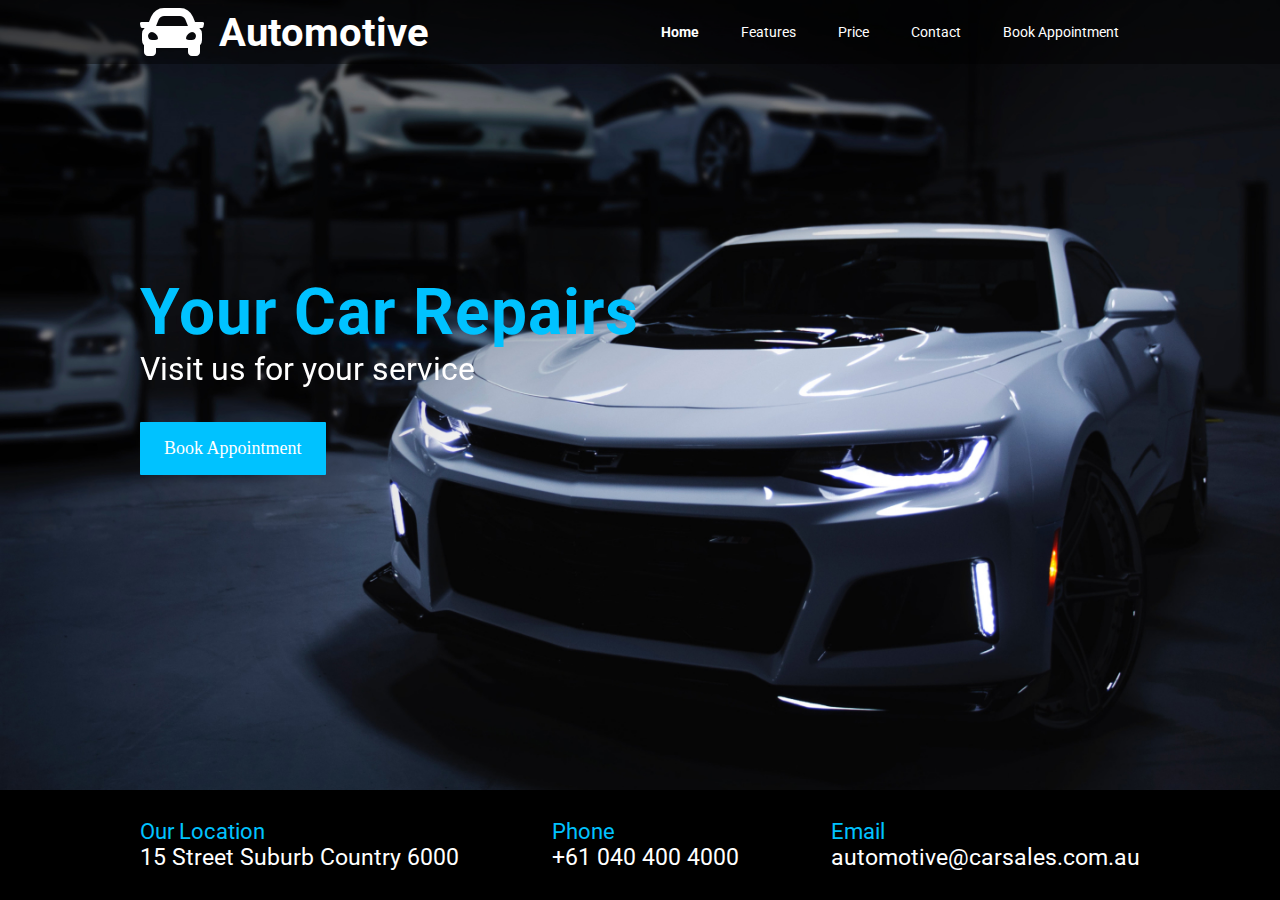
<file: automotive car/index.html>
<!DOCTYPE html>
<html lang="en_US" dir="ltr" prefix="og: http://ogp.me/ns#" itemscope itemtype="https://schema.org/WebPage">
<head>
    <meta charset="UTF-8">
    <meta name="viewport"
        content="width=device-width, height=device-height, initial-scale=1.0, user-scalable=0, maximum-scale=1.0" />
    <title>Automotive car</title>
    <link rel="stylesheet" href="style.css">
    <link href="https://fonts.googleapis.com/css2?family=Roboto:wght@400;500&display=swap" rel="stylesheet">
    <script src="script.js" defer></script>
    <script src="../automotive car/SmoothScroll.js"></script>
    <link href="https://unpkg.com/aos@2.3.1/dist/aos.css" rel="stylesheet">
    <link rel="apple-touch-icon" sizes="180x180" href="../automotive car/apple-touch-icon.png">
    <link rel="icon" type="image/png" sizes="32x32" href="../automotive car/favicon-32x32.png">
    <link rel="icon" type="image/png" sizes="16x16" href="../automotive car/favicon-16x16.png">
    <link rel="mask-icon" href="../automotive car/safari-pinned-tab.svg" color="#5bbad5">
    <meta name="msapplication-TileColor" content="#da532c">
    <meta name="theme-color" content="#000000">
    <link rel="stylesheet" href="https://cdnjs.cloudflare.com/ajax/libs/font-awesome/5.15.1/css/all.min.css">
    <script src="https://unpkg.com/aos@2.3.1/dist/aos.js"></script>
</head>
<body data-aos-easing="ease" data-aos-duration="400" data-aos-delay="0">
    <div id="wrapper">
        <header>
            <div id="header">                
                <div id="logo">
                    <i class="fas fa-car"></i>
                    <h2>Automotive</h2>
                </div>
                <ul id="list">
                    <li class="tab">
                        <a href="#">Home</a>
                    </li>
                    <li class="tab">
                        <a href="#">Features</a>
                    </li>
                    <li class="tab">
                        <a href="#">Price</a>
                    </li>
                    <li class="tab">
                        <a href="#">Contact</a>
                    </li>
                    <li class="tab selected">
                        <a href="#">Book Appointment</a>
                    </li>
                </ul>
            </div>
        </header>
        <main>
            <div id="visit-card">
                <h1 class="aos-init" data-aos="fade-down" data-aos-duration="1000">Your Car Repairs</h1>
                <span class="aos-init" data-aos="fade-left" data-aos-duration="1000">Visit us for your service</span>
                <a class="aos-init" data-aos="fade-up" data-aos-duration="1000" href="#">Book Appointment</a>
            </div>
        </main>
    </div>
        <footer>
            <div id="footer">
                <div id="location">
                    <h4 class="feedback">Our Location</h4>
                    <span>15 Street Suburb Country 6000</span>
                </div>
                <div id="phone">
                    <h4 class="feedback">Phone</h4>
                    <span>+61 040 400 4000</span>
                </div>
                <div id="email">
                    <h4 class="feedback">Email</h4>
                    <span>automotive@carsales.com.au</span>
                </div>
            </div>
        </footer>
        <script>
            AOS.init();
        </script>
</body>
</html>
</file>
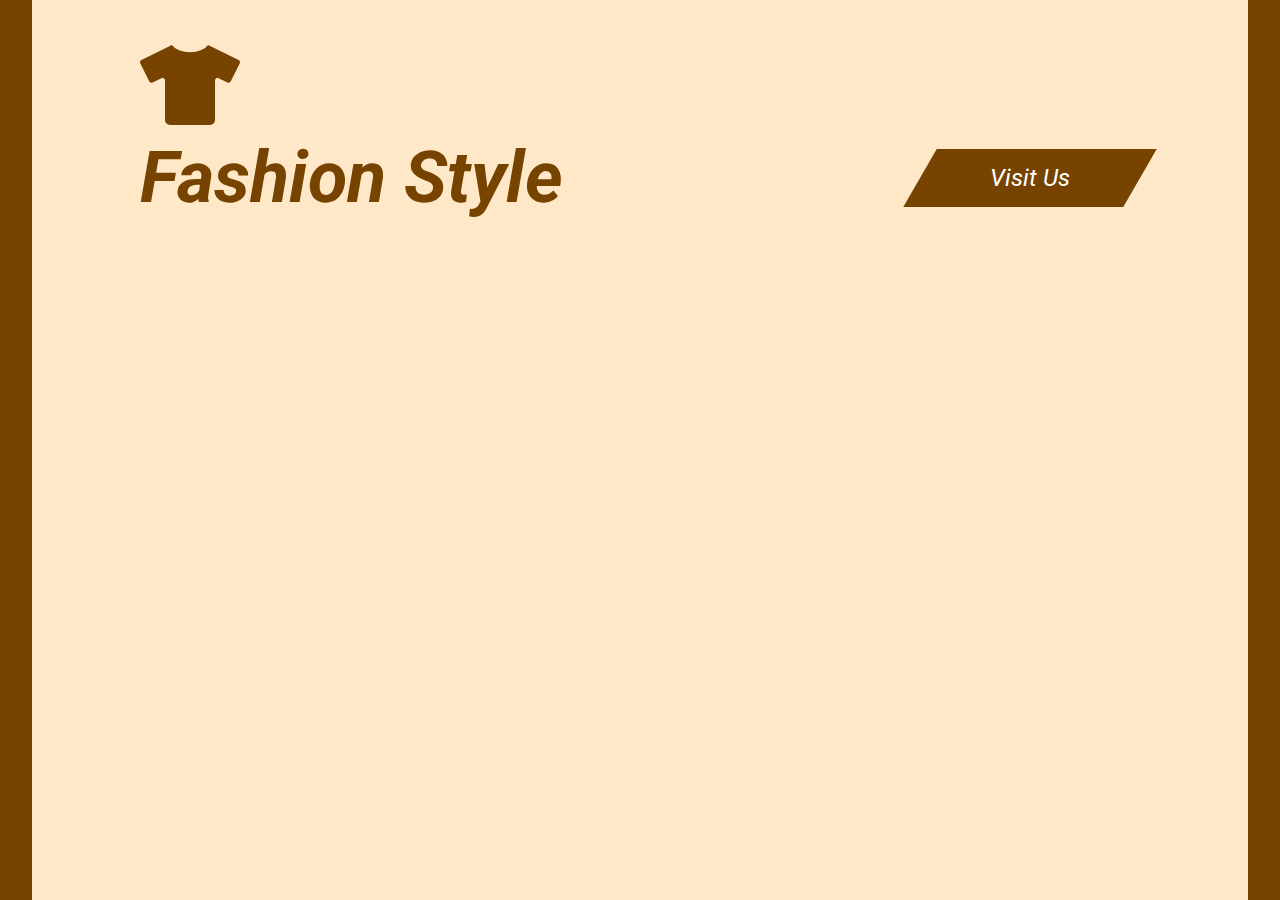
<file: fashion style/index.html>
<!DOCTYPE html>
<html lang="en_US" dir="ltr" prefix="og: http://ogp.me/ns#" itemscope itemtype="https://schema.org/WebPage">
<head>
    <meta charset="UTF-8">
    <meta name="viewport" content="width=device-width, initial-scale=1.0">
    <title>Fashion</title>
    <link rel="stylesheet" href="style.css">
    <script src="script.js"></script>
    <link href="https://unpkg.com/aos@2.3.1/dist/aos.css" rel="stylesheet">
    <script src="../footwear/SmoothScroll.js"></script>
    <script src="https://unpkg.com/aos@2.3.1/dist/aos.js"></script>
    <link rel="stylesheet" href="https://cdnjs.cloudflare.com/ajax/libs/font-awesome/5.15.1/css/all.min.css">
    <link href="https://fonts.googleapis.com/css2?family=Roboto:wght@400;500&display=swap" rel="stylesheet">
</head>
<body>
    <div id="wrapper">
        <header>
            <div id="header">
                <div id="logo">
                    <i class="fas fa-tshirt"></i>
                </div>
                <div id="name-company">
                    <h1>Fashion Style</h1>
                    <a href="#" id="feedback">Visit Us</a>
                </div>
            </div>
        </header>
    </div>
</body>
</html>
</file>
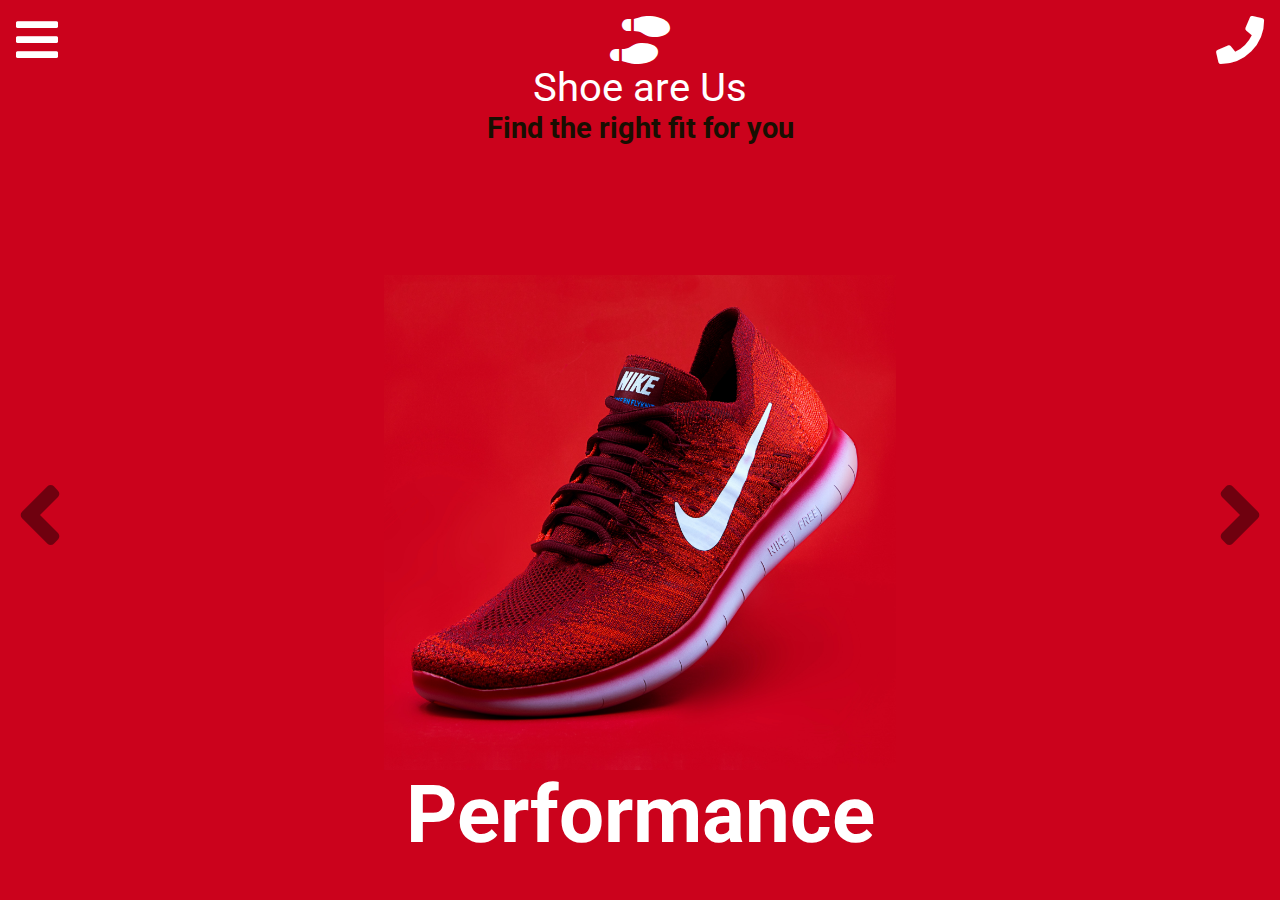
<file: footwear/index.html>
<!DOCTYPE html>
<html lang="en_US" dir="ltr" prefix="og: http://ogp.me/ns#" itemscope itemtype="https://schema.org/WebPage">
<head>
    <meta charset="UTF-8">
    <meta name="viewport"
        content="width=device-width, height=device-height, initial-scale=1.0, user-scalable=0, maximum-scale=1.0" />
    <title>Foot Wear</title>
    <link rel="stylesheet" href="style.css">
    <script src="script.js" defer></script>
    <link href="https://unpkg.com/aos@2.3.1/dist/aos.css" rel="stylesheet">
    <script src="../footwear/SmoothScroll.js"></script>
    <script src="https://unpkg.com/aos@2.3.1/dist/aos.js"></script>
    <link rel="stylesheet" href="https://cdnjs.cloudflare.com/ajax/libs/font-awesome/5.15.1/css/all.min.css">
    <link href="https://fonts.googleapis.com/css2?family=Roboto:wght@400;500&display=swap" rel="stylesheet">
    <link rel="apple-touch-icon" sizes="180x180" href="../footwear/apple-touch-icon.png">
    <link rel="icon" type="image/png" sizes="32x32" href="../footwear/favicon-32x32.png">
    <link rel="icon" type="image/png" sizes="16x16" href="../footwear/favicon-16x16.png">
    <link rel="mask-icon" href="../footwear/safari-pinned-tab.svg" color="#5bbad5">
    <meta name="msapplication-TileColor" content="#da532c">
    <meta name="theme-color" content="#ffffff">
</head>
<body>
    <div id="wrapper">
        <header>
            <div id="header">
                <div id="menu-burger">
                    <a href="#"><i class="fas fa-bars headerEls"></i></a>
                </div>
                <div id="logo">
                    <i class="fas fa-shoe-prints headerEls"></i>
                    <h3 class="headerEls">Shoe are Us</h3>
                    <span>Find the right fit for you</span>
                </div>
                <div id="call-us">
                    <a href="#"><i class="fas fa-phone headerEls"></i></a>
                </div>
            </div>
        </header>
        <main>
            <div id="main-content">
                <button id="onLeft"><i class="fas fa-angle-left"></i></button>
                <div id="images-wrapper">
                    <div class="current-image">
                        <div class="slide" data-bg-color="rgb(203, 2, 28)" data-text-color="rgb(255, 255, 255)">
                            <img src="../footwear/images/shoe-1.jpg" alt="foot">
                        </div>
                        <div class="slide" data-bg-color="rgb(224, 225, 227)" data-text-color="rgb(29, 27, 27, 0.966)">
                            <img src="../footwear/images/shoe-2.jpg" alt="foot">
                        </div>
                        <div class="slide" data-bg-color="rgb(246, 247, 249)" data-text-color="rgb(29, 27, 27, 0.966)">
                            <img src="../footwear/images/shoe-3.jpg" alt="foot">
                        </div>
                        <div class="slide" data-bg-color="rgb(63, 67, 70)" data-text-color="rgb(255, 255, 255)">
                            <img src="../footwear/images/shoe-4.jpg" alt="foot">
                        </div>
                    </div>
                </div>
                <h1 class="headerEls">Performance</h1>
                <button id="onRight"><i class="fas fa-angle-right"></i></button>
            </div>
        </main>
    </div>
</body>
</html>
</file>
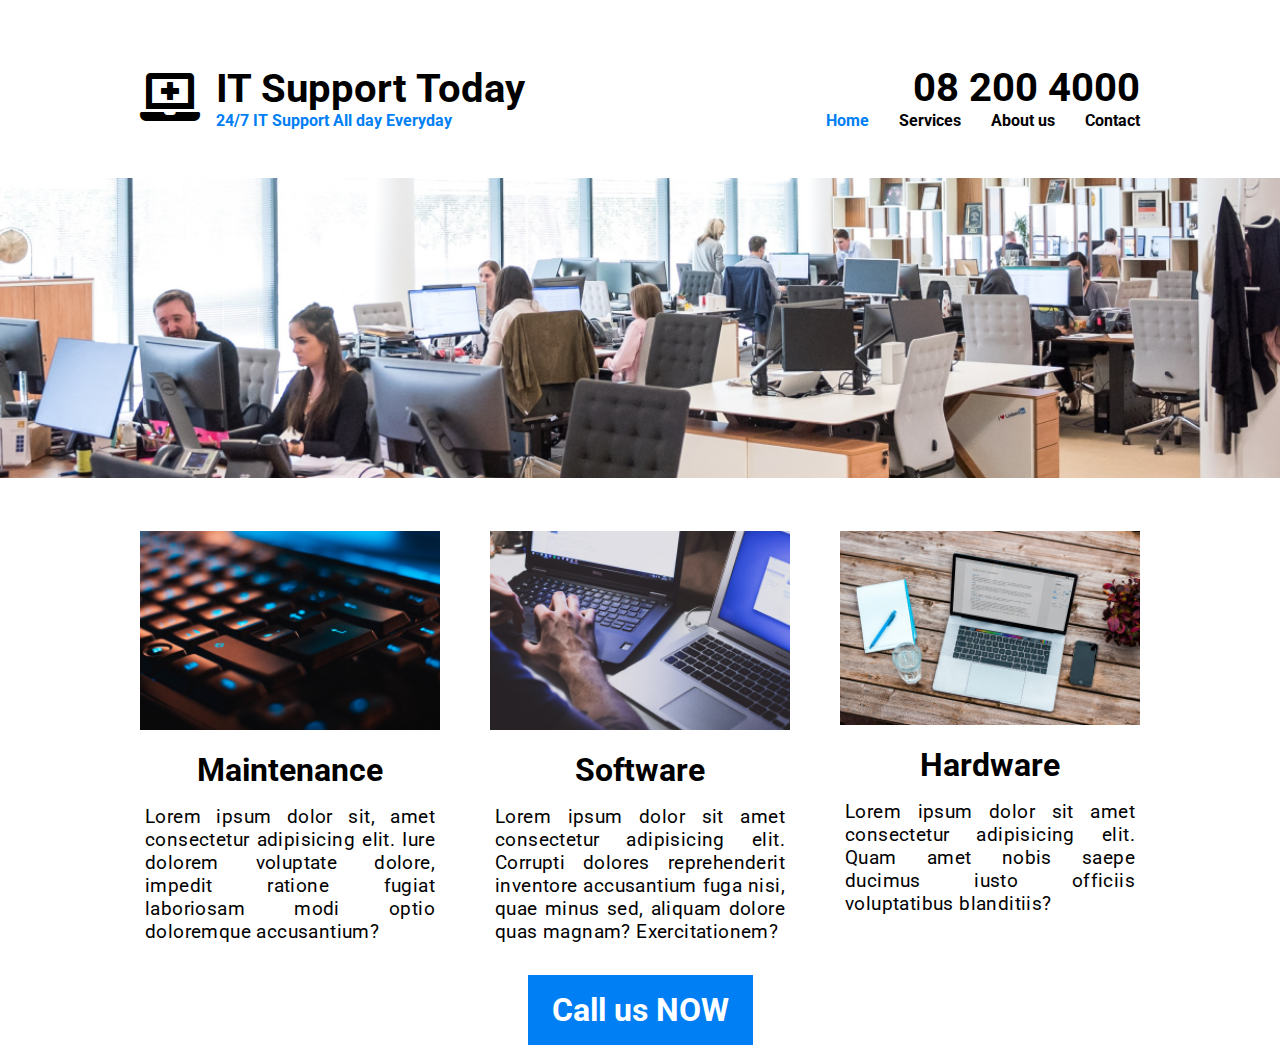
<file: it design/index.html>
<!DOCTYPE html>
<html lang="en_US" dir="ltr" prefix="og: http://ogp.me/ns#" itemscope itemtype="https://schema.org/WebPage">

<head>
  <meta charset="UTF-8" />
  <meta name="viewport" content="width=device-width, initial-scale=1.0" />
  <title>IT Support Today</title>
  <link rel="stylesheet" href="style.css" />
  <link href="https://unpkg.com/aos@2.3.1/dist/aos.css" rel="stylesheet" />
  <script src="../it design/SmoothScroll.js"></script>
  <script src="https://unpkg.com/aos@2.3.1/dist/aos.js"></script>
  <link rel="stylesheet" href="https://cdnjs.cloudflare.com/ajax/libs/font-awesome/5.15.1/css/all.min.css" />
  <link href="https://fonts.googleapis.com/css2?family=Roboto&display=swap" rel="stylesheet" />
  <script src="script.js" defer></script>
</head>

<body>
  <div id="wrapper">
    <header class="restriction">
      <div id="header">
        <div id="logo">
          <i class="fas fa-laptop-medical"></i>
          <div id="company-name">
            <h1 class="header">IT Support Today</h1>
            <span class="blue">24/7 IT Support All day Everyday</span>
          </div>
        </div>
        <div id="contact-us">
          <h1 class="header">08 200 4000</h1>
          <ul>
            <li>
              <a href="#" class="link blue">Home</a>
            </li>
            <li>
              <a href="#" class="link">Services</a>
            </li>
            <li>
              <a href="#" class="link">About us</a>
            </li>
            <li>
              <a href="#" class="link">Contact</a>
            </li>
          </ul>
        </div>
      </div>
    </header>
    <article>
      <img src="../it design/images/banner.jpg" alt="">
    </article>
    <main class="restriction">
      <section id="advantages">
        <div class="item">
          <img src="../it design/images/img-1.jpg" alt="Maintenance" class="image">
          <h3>Maintenance</h3>
          <p>Lorem ipsum dolor sit, amet consectetur adipisicing elit. Iure dolorem voluptate dolore, impedit ratione
            fugiat laboriosam modi optio doloremque accusantium?</p>
        </div>
        <div class="item">
          <img src="../it design/images/img-2.jpg" alt="Software" class="image">
          <h3>Software</h3>
          <p>Lorem ipsum dolor sit amet consectetur adipisicing elit. Corrupti dolores reprehenderit inventore
            accusantium fuga nisi, quae minus sed, aliquam dolore quas magnam? Exercitationem?</p>
        </div>
        <div class="item">
          <img src="../it design/images/img-3.jpg" alt="Hardware" class="image">
          <h3>Hardware</h3>
          <p>Lorem ipsum dolor sit amet consectetur adipisicing elit. Quam amet nobis saepe ducimus iusto officiis
            voluptatibus blanditiis?</p>
        </div>
      </section>
      <button>Call us NOW</button>
    </main>
  </div>
</body>

</html>
</file>
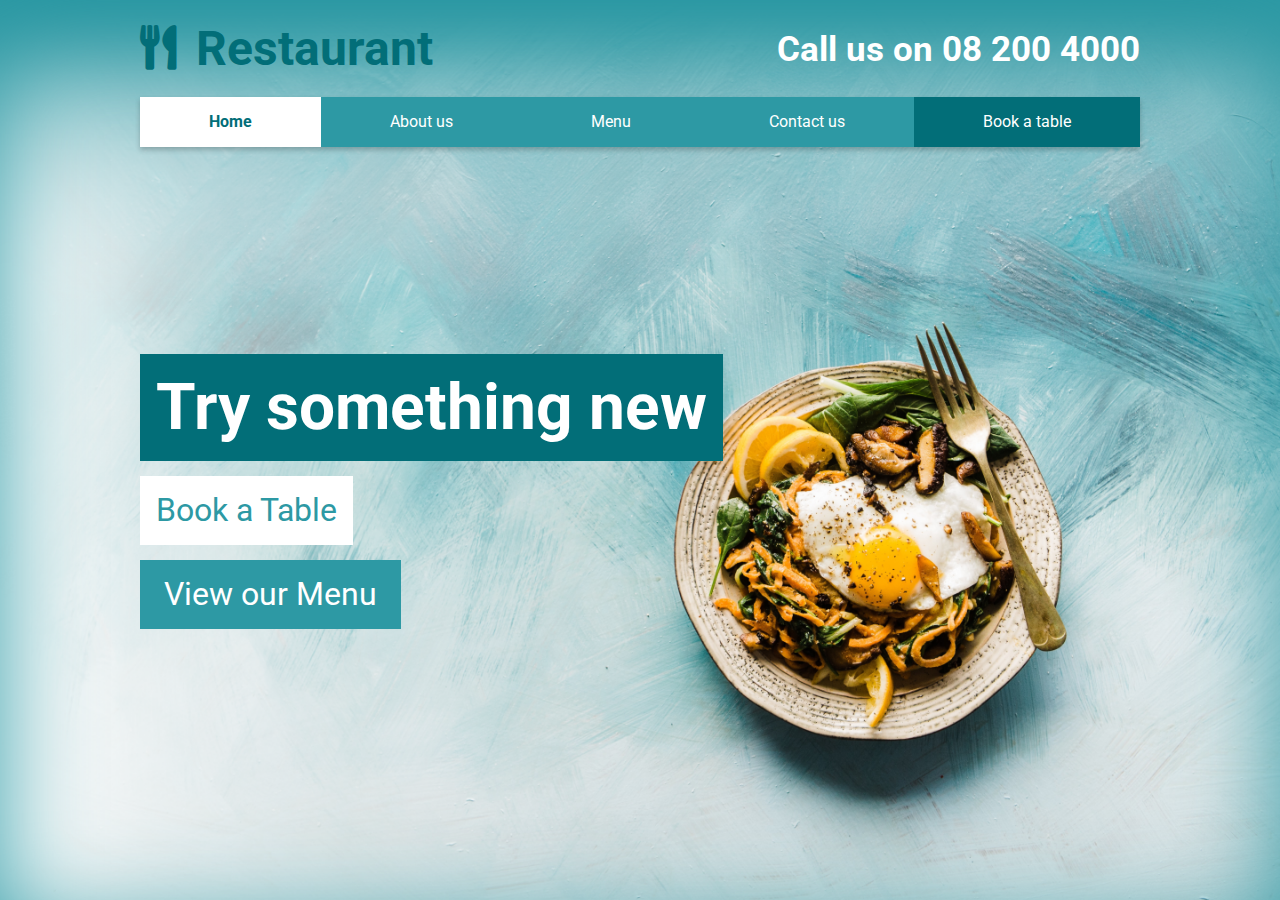
<file: restaurant food/index.html>
<!DOCTYPE html>
<html lang="en_US" dir="ltr" prefix="og: http://ogp.me/ns#" itemscope itemtype="https://schema.org/WebPage">
    <head>
        <meta charset="utf-8">
        <meta name="viewport"
            content="width=device-width, height=device-height, initial-scale=1.0, user-scalable=0, maximum-scale=1.0" />
        <title>Restaurant Food</title>
        <link href="https://fonts.googleapis.com/css2?family=Roboto:wght@400;500&display=swap" rel="stylesheet">
        <link rel="stylesheet" href="style.css">
        <script src="script.js" defer></script>
        <script src="https://unpkg.com/aos@2.3.1/dist/aos.js"></script>
        <link rel="stylesheet" href="https://cdnjs.cloudflare.com/ajax/libs/font-awesome/5.15.1/css/all.min.css">
        <script src="../restaurant food/SmoothScroll.js"></script>
        <link href="https://unpkg.com/aos@2.3.1/dist/aos.css" rel="stylesheet">
        <link rel="apple-touch-icon" sizes="180x180" href="../restaurant food/apple-touch-icon.png">
        <link rel="icon" type="image/png" sizes="32x32" href="../restaurant food/favicon-32x32.png">
        <link rel="icon" type="image/png" sizes="16x16" href="../restaurant food/favicon-16x16.png">
        <link rel="mask-icon" href="../restaurant food/safari-pinned-tab.svg" color="#5bbad5">
        <meta name="msapplication-TileColor" content="#da532c">
        <meta name="theme-color" content="#ffffff">
    </head>
    <body>
        <div id="wrapper">
           <header>
               <div id="header">
                   <div id="call-center">
                       <div id="logo">
                            <i class="fas fa-utensils"></i>
                            <h1>Restaurant</h1>
                       </div>
                       <div id="feedback">Call us on 08 200 4000</div>
                   </div>
                   <nav>
                   <ul id="list">
                       <li class="tab home">
                           <a href="#">Home</a>
                       </li>
                       <li class="tab">
                           <a href="#">About us</a>
                       </li>
                       <li class="tab">
                           <a href="#">Menu</a>
                       </li>
                       <li class="tab">
                           <a href="#">Contact us</a>
                       </li>
                       <li class="tab selected">
                           <a href="#">Book a table</a>
                       </li>
                   </ul>
                   </nav>
               </div>
           </header> 
           <main>
               <div id="main-content">
                   <h3>Try something new</h3>
                   <a href="#" id="selected">Book a Table</a>
                   <a href="#" id="view-menu">View our Menu</a>
               </div>
           </main>
        </div>
    </body>
</html>
</file>
<file: automotive car/style.css>
a, abbr, acronym, address, applet, article, aside, audio, b, big, blockquote, body, button, canvas, caption, center, cite, code, dd, del, details, dfn, div, dl, dt, em, embed, fieldset, figcaption, figure, footer, form, h1, h2, h3, h4, h5, h6, header, hgroup, html, i, iframe, img, input, ins, kbd, label, legend, li, mark, menu, nav, object, ol, output, p, picture, pre, q, ruby, s, samp, section, select, small, source, span, strike, strong, sub, summary, sup, table, tbody, td, textarea, tfoot, th, thead, time, tr, tt, u, ul, var, video {
    padding: 0;
    margin: 0;
    border: 0;
    font: inherit;
    outline: none;
    text-decoration: none;
}
html {
    font-size: 16px;
    line-height: 1.15;
    scroll-behavior: smooth;
    --light-blue: #00c2ff;
}
html {
    text-rendering: optimizeLegibility;
}
@-moz-document url-prefix() {
    body {
        font-weight: lighter!important;
        background: url('../sevenmag/1.png') 0px 0px/cover no-repeat!important;
    }
}
*, *:after, *:before {
    box-sizing: border-box;
}
input[type="text"], input[type="number"],
select, textarea {
    font-size: 16px;
}
::selection {
    background-color: rgb(0, 0, 0);
    color: rgb(255, 255, 255);
}
::-webkit-scrollbar-thumb {
    background-image: linear-gradient(to bottom,  #ededed 0%,#6e7774 55%,#242424 96%,#242424 100%);
}
::-webkit-scrollbar-track {
    background-color: #fff;
}
::-webkit-scrollbar {
    width: 12px;
    height: 10px;
    background-color: #fff;
}
div {
    display: block;
    max-height: 99999px;
}
a {
    color: #000;
    text-decoration: none;
    cursor: pointer;
}
img {
    max-width: 100%;
    height: auto;
}
body {
    background-color: rgb(0, 0, 0);
    color: #ffffff;
}
#wrapper {
    background: url('../automotive\ car/car-bg.jpg') center center/cover no-repeat;
    min-height: calc(100vh - 110px);
}
header {
    background-color: rgba(0, 0, 0, 0.418);
}
#header {
    display: flex;
    justify-content: space-between;
    align-items: center;
    width: 1000px;
    max-width: 100%;
    margin: 0 auto;
}
#logo {
    display: flex;
    align-items: center;
}
#logo i {
    font-size: 4rem;
}
#logo h2 {
    font: bolder 2.5rem 'Roboto';
    margin: 0 0 0 15px;
}
#list {
    list-style: none;
    display: flex;
}
.tab {
    font: .9rem 'Roboto';
    padding: 1rem 21px;
}
.tab a {
    color: #fff;
}
.tab.selected {
    background-color: var(--light-blue);
    border-radius: 1px;
}
.tab:first-child {
    font-weight: bolder;
}
main {
    display: flex;
    align-items: center;
    max-width: 100%;
    min-height: calc(64px + 62vh);
}
#visit-card {
    width: 1000px;
    max-width: 100%;
    margin: 0 auto;
    display: flex;
    flex-direction: column;
}
#visit-card h1 {
    font: bold 4rem 'Roboto';
    color: var(--light-blue);
    letter-spacing: 1px;
}
#visit-card span {
    font: 2rem 'Roboto';
}
#visit-card a {
    padding: 16px 24px;
    margin: 34px 0 0 0;
    border-radius: 1px;
    max-width: auto;
    background-color: var(--light-blue);
    color: #fff;
    font-size: 18px;
    width: max-content;
}
footer {
    background-color: #000;
    width: 100%;
}
#footer {
    display: flex;
    justify-content: space-between;
    align-items: center;
    width: 1000px;
    max-width: 100%;
    margin: 0 auto;
    padding: 29px 0;
}
#footer div .feedback {
    font: 22px 'Roboto';
    color: var(--light-blue);
}
#footer div span {
    font: 23px 'Roboto';
}
</file>
<file: fashion style/style.css>
a, abbr, acronym, address, applet, article, aside, audio, b, big, blockquote, body, button, canvas, caption, center, cite, code, dd, del, details, dfn, div, dl, dt, em, embed, fieldset, figcaption, figure, footer, form, h1, h2, h3, h4, h5, h6, header, hgroup, html, i, iframe, img, input, ins, kbd, label, legend, li, mark, menu, nav, object, ol, output, p, picture, pre, q, ruby, s, samp, section, select, small, source, span, strike, strong, sub, summary, sup, table, tbody, td, textarea, tfoot, th, thead, time, tr, tt, u, ul, var, video {
    padding: 0;
    margin: 0;
    border: 0;
    font: inherit;
    outline: none;
    text-decoration: none;
}
html {
    font-size: 16px;
    line-height: 1.15;
    scroll-behavior: smooth;
    --dark-blue-green: #026E78;
    --dark-blue: #2D99A4;
}
html {
    text-rendering: optimizeLegibility;
}
@-moz-document url-prefix() {
    body {
        font-weight: lighter!important;
        background: url('../sevenmag/1.png') 0px 0px/cover no-repeat!important;
    }
}
*, *:after, *:before {
    box-sizing: border-box;
}
input[type="text"], input[type="number"],
select, textarea {
    font-size: 16px;
}
::selection {
    background-color: rgb(0, 0, 0);
    color: rgb(255, 255, 255);
}
::-webkit-scrollbar-thumb {
    background-image: linear-gradient(to bottom,  #ededed 0%,#6e7774 55%,#242424 96%,#242424 100%);
}
::-webkit-scrollbar-track {
    background-color: #fff;
}
::-webkit-scrollbar {
    width: 12px;
    height: 10px;
    background-color: #fff;
}
div {
    display: block;
    max-height: 99999px;
}
a {
    color: #000;
    text-decoration: none;
    cursor: pointer;
}
img {
    max-width: 100%;
    height: auto;
}
body {
    border-left: 32px solid #764400;
    border-right: 32px solid #764400;
    min-height: 100vh;
    background: #FFE8C8;
}
#wrapper {
    max-width: 1100px;
    width: 100%;
    margin: 0 auto;
    padding: 45px 50px;
}
#logo i {
    font-size: 5rem;
    color: #764400;
}
#name-company {
    margin: 10px 0 0 0;
    display: flex;
    justify-content: space-between;
    align-items: center;
}
#name-company h1 {
    font: italic bolder 4.5rem 'Roboto';
    color: #764400;
}
#feedback {
    padding: 15px 70px;
    /* background: #764400; */
    display: flex;
    justify-content: center;
    align-items: center;
    position: relative;
    font: italic 1.5rem 'Roboto';
    color: #fff;
}
#feedback::after {
    position: absolute;
    top: 0;
    left: 0;
    content: '';
    background: #764400;
    width: 100%;
    height: 100%;
    transform: skewX(-30deg);
    z-index: -1;
}
#main {
    display: flex;
    flex-flow: row nowrap;
    justify-content: space-between;
}
.column {
    width: 47%;
    margin: 30px 0 0 0;
}
.column * {
    display: block;
}
#col1 h4 {
    font: 400 3rem 'Roboto';
}
#col1 span {
    margin: 35px 0 0 0;
    font: 100 2rem 'Roboto';
}
#first {
    width: 400px;
    height: 400px;
    margin: 45px 0 0 0;
}
#first img {
    width: 100%;
    height: 100%;
    object-fit: cover;
    box-shadow: -15px -15px 0 0 #764400;
}
#col2 * {
    display: block;
}
#col2 {
    display: flex;
    flex-direction: column;
    align-items: center;
}
#second img {
    object-fit: cover;
    box-shadow: 20px 20px 0 0 #764400;
}
#buy {
    margin: 60px 0 0 0 ;
    position: relative;
    padding: 15px 85px;
    display: flex;
    justify-content: center;
    align-items: center;
    font: italic 2.5rem 'Roboto';
    width: fit-content;
    color: #fff;
}
#buy::after {
    position: absolute;
    content: '';
    background: #764400;
    top: 0;
    left: 0;
    height: 100%;
    width: 100%;
    transform: skewX(-30deg);
    z-index: -1;
}
</file>
<file: footwear/style.css>
a, abbr, acronym, address, applet, article, aside, audio, b, big, blockquote, body, button, canvas, caption, center, cite, code, dd, del, details, dfn, div, dl, dt, em, embed, fieldset, figcaption, figure, footer, form, h1, h2, h3, h4, h5, h6, header, hgroup, html, i, iframe, img, input, ins, kbd, label, legend, li, mark, menu, nav, object, ol, output, p, picture, pre, q, ruby, s, samp, section, select, small, source, span, strike, strong, sub, summary, sup, table, tbody, td, textarea, tfoot, th, thead, time, tr, tt, u, ul, var, video {
    padding: 0;
    margin: 0;
    border: 0;
    font: inherit;
    outline: none;
    text-decoration: none;
}
html {
    font-size: 16px;
    line-height: 1.15;
    scroll-behavior: smooth;
    --dark-blue-green: #026E78;
    --dark-blue: #2D99A4;
}
html {
    text-rendering: optimizeLegibility;
}
@-moz-document url-prefix() {
    body {
        font-weight: lighter!important;
        background: url('../sevenmag/1.png') 0px 0px/cover no-repeat!important;
    }
}
*, *:after, *:before {
    box-sizing: border-box;
}
input[type="text"], input[type="number"],
select, textarea {
    font-size: 16px;
}
::selection {
    background-color: rgb(0, 0, 0);
    color: rgb(255, 255, 255);
}
::-webkit-scrollbar-thumb {
    background-image: linear-gradient(to bottom,  #ededed 0%,#6e7774 55%,#242424 96%,#242424 100%);
}
::-webkit-scrollbar-track {
    background-color: #fff;
}
::-webkit-scrollbar {
    width: 12px;
    height: 10px;
    background-color: #fff;
}
div {
    display: block;
    max-height: 99999px;
}
a {
    color: #000;
    text-decoration: none;
    cursor: pointer;
}
img {
    max-width: 100%;
    height: auto;
}
body {
    background-color: rgb(203, 2, 28);
    font: 16px 'Roboto';
    min-height: 100vh;
    transition: 1s background;
}
#wrapper {
    position: relative;
    min-height: inherit;
    display: flex;
    flex-direction: column;
}
#header {
    display: flex;
    justify-content: center;
}
#menu-burger {
    position: fixed;
    top: 1rem;
    left: 1rem;
}
#logo {
    margin: 1rem 0 0 0;
    display: flex;
    justify-content: center;
    align-items: center;
    flex-direction: column;
}
#logo h3 {
    color: #fff;
    font: 2.5rem 'Roboto'!important;
}
#logo span {
    font: bolder 1.8rem 'Roboto';
    color: rgb(24, 15, 1);
}
.headerEls {
    transition: 1s color;
}
#call-us { 
    position: fixed;
    top: 1rem;
    right: 1rem;   
}
main {
    flex-grow: 1;
    display: flex;
}
#main-content {
    position: relative;
    flex-grow: 1;
    display: flex;
    justify-content: center;
    align-items: center;
    transition: .3s all;
}
#main-content button {
    background-color: transparent;
    margin: 0 1rem 1rem;
    cursor: pointer;
    position: fixed;
}
#main-content button .fas {
    font-size: 6rem;
    color: rgba(0, 0, 0, 0.452);
}
.fas {
    font-size: 3rem;
    color: #fff;
}
#onLeft {
    left: 0;
}
#onRight {
    right: 0;
}
#images-wrapper {
    position: relative;
    display: flex;
    width: 100vw;
    overflow: hidden;
    /* width: 40vw;
    height: 55vh;
    display: flex;
    overflow: hidden;
    position: relative; */
}
.current-image {
    /* width: 45%;
    height: 70%; */
    display: flex;
    transition: 1s all;
}
.slide {
    width: 100vw;
    display: flex;
    justify-content: center;
}
#main-content h1 {
    color: #fff;   
    position: absolute;
    top: 95%;
    left: 50%;
    transform: translate(-50%, -100%);
    font: bolder 5rem 'Roboto';
}
.current-image img {
    width: 40vw;
    height: 55vh;
    object-fit: cover;
}
</file>
<file: it design/style.css>
a, abbr, acronym, address, applet, article, aside, audio, b, big, blockquote, body, button, canvas, caption, center, cite, code, dd, del, details, dfn, div, dl, dt, em, embed, fieldset, figcaption, figure, footer, form, h1, h2, h3, h4, h5, h6, header, hgroup, html, i, iframe, img, input, ins, kbd, label, legend, li, mark, menu, nav, object, ol, output, p, picture, pre, q, ruby, s, samp, section, select, small, source, span, strike, strong, sub, summary, sup, table, tbody, td, textarea, tfoot, th, thead, time, tr, tt, u, ul, var, video {
    padding: 0;
    margin: 0;
    border: 0;
    font: inherit;
    outline: none;
    text-decoration: none;
}
html {
    font-size: 16px;
    line-height: 1.15;
    scroll-behavior: smooth;
    --light-blue: #007ff4;
}
html {
    text-rendering: optimizeLegibility;
}
@-moz-document url-prefix() {
    
}
*, *:after, *:before {
    box-sizing: border-box;
}
input[type="text"], input[type="number"],
select, textarea {
    font-size: 16px;
}
::selection {
    background-color: rgb(0, 0, 0);
    color: rgb(255, 255, 255);
}
::-webkit-scrollbar-thumb {
    background-color: #4158D0;
    background-image: linear-gradient(43deg, #4158D0 0%, #C850C0 46%, #FFCC70 100%);
}
::-webkit-scrollbar {
    width: 6px;
    height: 10px;
}
div {
    display: block;
    max-height: 99999px;
}
a {
    color: #000;
    text-decoration: none;
    cursor: pointer;
}
img {
    max-width: 100%;
    height: auto;
}
body {
    font-family: 'Roboto';
    font-size: 1rem;
}
#wrapper {
    padding: 4rem 0 0 0;
}
.restriction {
    max-width: 1000px;
    width: 100%;
    margin: 0 auto;
}
#header {
    display: flex;
    justify-content: space-between;
}
#logo {
    display: flex;
    align-items: center;
}
#logo i {
    font-size: 3rem;
    color: #000;
}
#company-name {
    margin: 0 0 0 1rem;
}
.header {
    font: bolder 2.5rem 'Roboto';
}
.blue {
    color: var(--light-blue);
    font-weight: bolder;
}
article {
    margin: 3rem 0;
    width: 100%;
}
article img {
    width: 100%;
    height: 300px;
    object-fit: cover;
}
#contact-us {
    display: flex;
    flex-direction: column;
    align-items: flex-end;
}
#contact-us ul {
    list-style: none;
    display: flex;
}
#contact-us ul li {
    margin: 0 0 0 30px;
}
.link {
    font: bolder 1rem 'Roboto';
}
main {
    display: flex;
    flex-direction: column;
    align-items: center;
}
#advantages {
    display: flex;
    justify-content: space-between;
}
.item {
    width: 30%;
}
.item img {
    width: 100%;
}
.item h3 {
    margin: 1rem 0 0 0;
    font: bolder 2rem 'Roboto';
    display: flex;
    justify-content: center;
}
.item p {
    margin: 1rem 0 0 0;
    font: 1.2rem 'Roboto';
    letter-spacing: .4px;
    text-align: justify;
    padding: 0 5px;
}
.restriction button {
    background: var(--light-blue);
    margin: 2rem 0 0 0;
    padding: 1rem 1.5rem;
    font: bolder 2rem 'Roboto';
    border: none;
    color: #FFF;
    cursor: pointer;
}
</file>
<file: restaurant food/style.css>
a, abbr, acronym, address, applet, article, aside, audio, b, big, blockquote, body, button, canvas, caption, center, cite, code, dd, del, details, dfn, div, dl, dt, em, embed, fieldset, figcaption, figure, footer, form, h1, h2, h3, h4, h5, h6, header, hgroup, html, i, iframe, img, input, ins, kbd, label, legend, li, mark, menu, nav, object, ol, output, p, picture, pre, q, ruby, s, samp, section, select, small, source, span, strike, strong, sub, summary, sup, table, tbody, td, textarea, tfoot, th, thead, time, tr, tt, u, ul, var, video {
    padding: 0;
    margin: 0;
    border: 0;
    font: inherit;
    outline: none;
    text-decoration: none;
}
html {
    font-size: 16px;
    line-height: 1.15;
    scroll-behavior: smooth;
    --dark-blue-green: #026E78;
    --dark-blue: #2D99A4;
}
html {
    text-rendering: optimizeLegibility;
}
@-moz-document url-prefix() {
    body {
        font-weight: lighter!important;
        background: url('../sevenmag/1.png') 0px 0px/cover no-repeat!important;
    }
}
*, *:after, *:before {
    box-sizing: border-box;
}
input[type="text"], input[type="number"],
select, textarea {
    font-size: 16px;
}
::selection {
    background-color: rgb(0, 0, 0);
    color: rgb(255, 255, 255);
}
::-webkit-scrollbar-thumb {
    background-image: linear-gradient(to bottom,  #ededed 0%,#6e7774 55%,#242424 96%,#242424 100%);
}
::-webkit-scrollbar-track {
    background-color: #fff;
}
::-webkit-scrollbar {
    width: 12px;
    height: 10px;
    background-color: #fff;
}
div {
    display: block;
    max-height: 99999px;
}
a {
    color: #000;
    text-decoration: none;
    cursor: pointer;
}
img {
    max-width: 100%;
    height: auto;
}
body {
    background-color: #000;
    background: url('../restaurant\ food/bg.png') center center/cover no-repeat;
    min-height: 100vh;
    color: #fff;
    font-family: 'Roboto';
    box-shadow: inset 0 30px 100px 0 var(--dark-blue);
}
#wrapper {
    width: 1000px;
    max-width: 100%;
    margin: 0 auto;
    padding: 20px 0 0 0;
}
#call-center {
    display: flex;
    justify-content: space-between;
    align-items: center;
}
#logo {
    display: flex;
    align-items: center;
    color: var(--dark-blue-green);
}
#logo i {
    font-size: 2.8rem;
}
#logo h1 {
    font: bolder 3rem 'Roboto';
    margin: 0 0 0 20px;
}
#feedback {
    font: bolder 2.20rem 'Roboto';
}
#list {
    list-style: none;
    display: flex;
    flex-wrap: wrap;
    margin: 20px 0 0 0;
    box-shadow: 0px 3px 5px 0px rgba(7, 7, 7, 0.226);
}
#list li {
    background-color: var(--dark-blue);
    flex: 1 auto;
    transition: .2s all;
}
#list li:hover {
    opacity: .8;
}
#list li a {
    display: block;
    color: #fff;
    padding: 1rem 2rem;
    text-align: center;
}
#list .home {
    background-color: #fff;
}
#list .tab.home.selected a {
    color: #fff;
}
#list .selected {
    background-color: var(--dark-blue-green);
}
#list .home a {
    color: var(--dark-blue-green);
    font-weight: bolder;
}
main { 
    margin: 23vh 0 0 0;
}
#main-content {
    display: flex;
    flex-direction: column;
}
#main-content h3 {
    background-color: var(--dark-blue-green);
    font: bolder 4rem 'Roboto';
    width: max-content;
    padding: 1rem;
}
#main-content #selected {
    background-color: #fff;
    color: var(--dark-blue);
    font-size: 2rem;
    padding: 1rem;
}
#main-content #view-menu {
    background-color: var(--dark-blue);  
    padding: 1rem 1.5rem;
    color: #fff;
    font-size: 2rem;
}
#main-content a {
    width: max-content;
}
#main-content > * {
    margin: 0 0 15px 0;
}
</file>
